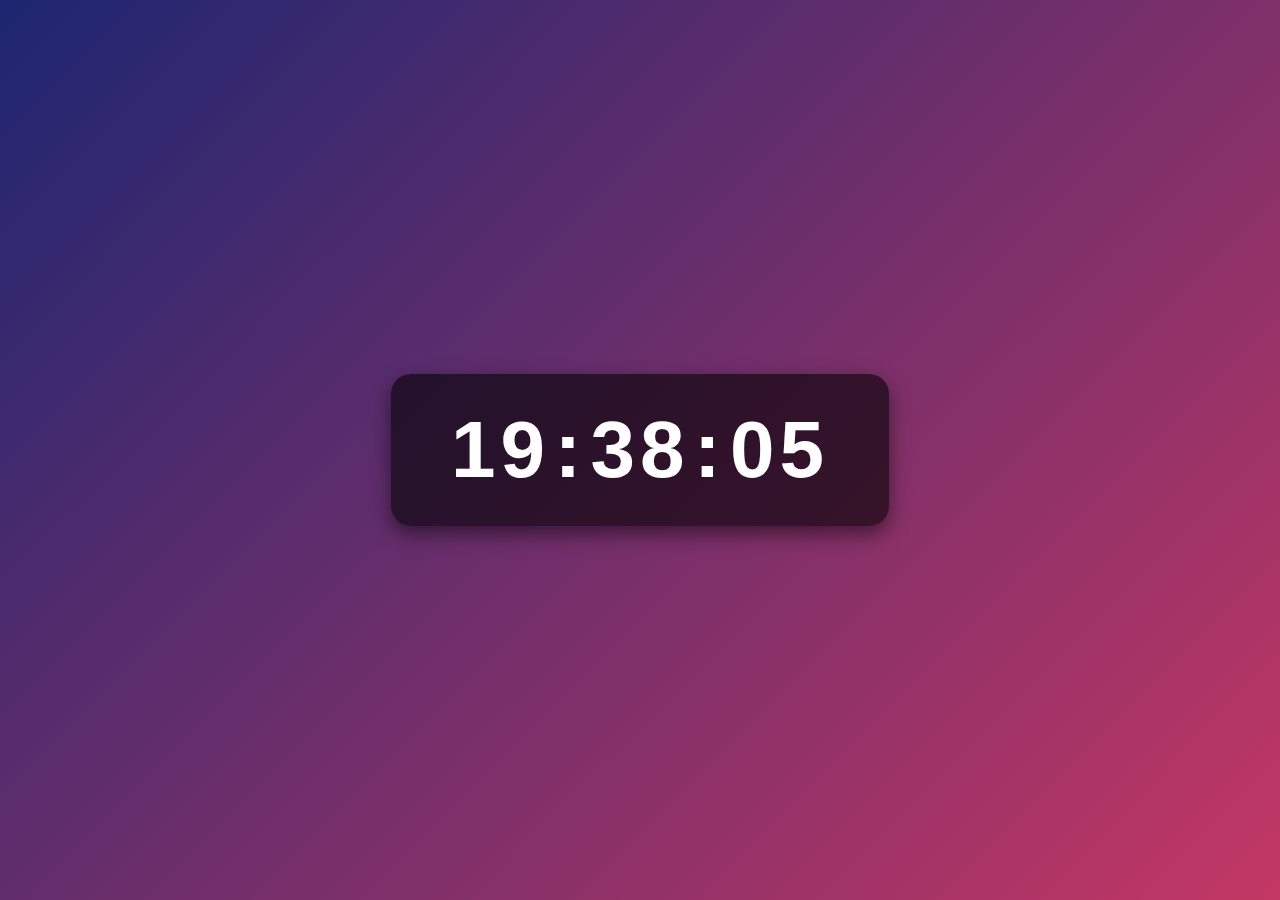
<file: CLOCK/clock.html>
<!DOCTYPE html>
<html lang="en">
<head>
    <meta charset="UTF-8">
    <meta name="viewport" content="width=device-width, initial-scale=1.0">
    <title>CLOCK</title>
</head>
<style>
    body {
    margin: 0;
    height: 100vh;
    display: flex;
    justify-content: center;
    align-items: center;
    background: linear-gradient(135deg, #1d2671, #c33764);
    font-family: "Segoe UI", Tahoma, Geneva, Verdana, sans-serif;
}

.main {
    background: rgba(0, 0, 0, 0.6);
    padding: 30px 60px;
    border-radius: 20px;
    box-shadow: 0 8px 20px rgba(0, 0, 0, 0.5);
}

.main span {
    font-size: 80px;
    font-weight: bold;
    color: #fff;
    letter-spacing: 5px;
}
</style>
<body>
    <div class="main">
        <span id="hour">00</span>
        <span>:</span>
        <span id="min">00</span>
        <span>:</span>
        <span id="sec">00</span>
    </div>

    <script src="clock.js"></script>
</body>
</html>
</file>
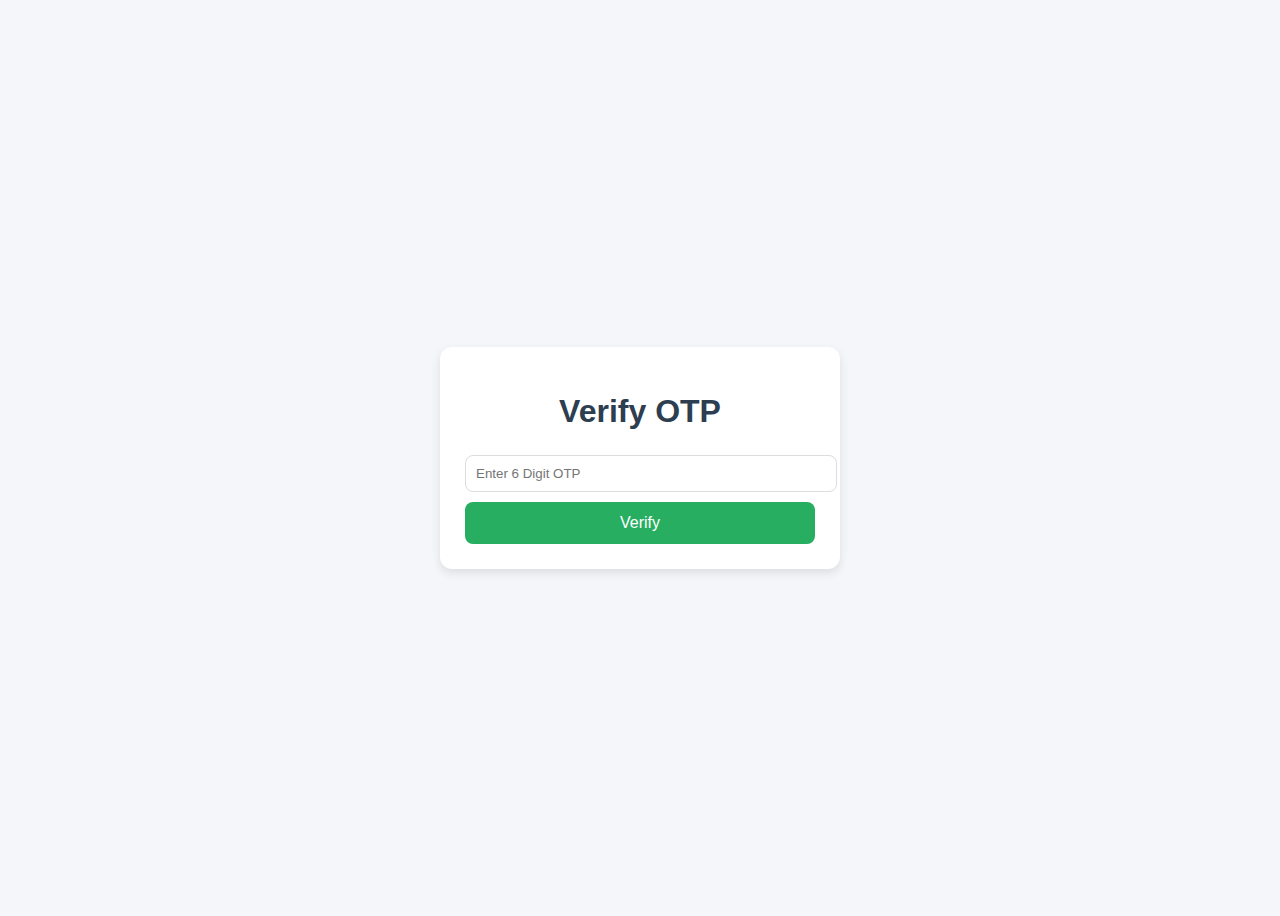
<file: OTP VERIFICATION/otp_page.html>
<!DOCTYPE html>
<html lang="en">
<head>
    <meta charset="UTF-8">
    <meta name="viewport" content="width=device-width, initial-scale=1.0">
    <title>OTP - Verification</title>
    <link rel="stylesheet" href="style.css">
    <script src="script.js"></script>
</head>
<body>

    <div class="container">
        <h1>Verify OTP</h1>
        <form id="otpForm">
            <input type="text" id="otp" placeholder="Enter 6 Digit OTP" pattern="[0-9]{6}" required>
            <button type="submit">Verify</button>
        </form>

    </div>    
    
</body>
</html>
</file>
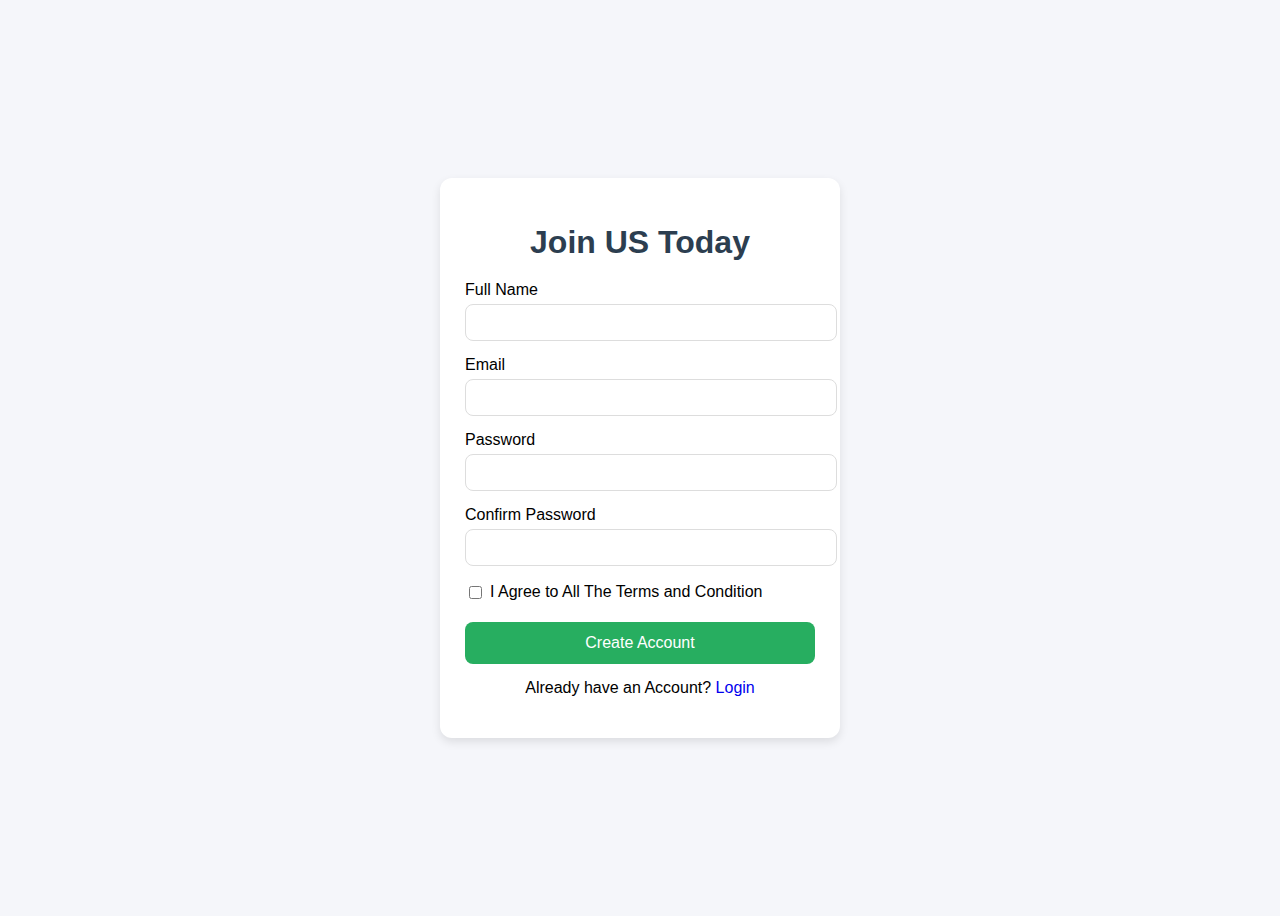
<file: OTP VERIFICATION/signup.html>
<!DOCTYPE html>
<html lang="en">
<head>
    <meta charset="UTF-8">
    <meta name="viewport" content="width=device-width, initial-scale=1.0">
    <title>Sign-Up</title>
    <link rel="stylesheet" href="style.css">
    <script src="script.js"></script>
</head>
<body>
    <div class="container">
        <h1>Join US Today</h1>
        <form id="signupForm">
          <div class="form-group">
            <label for="">Full Name</label>
            <input type="text" id="name" required>
          </div>   

          <div class="form-group">
            <label for="">Email</label>
            <input type="email" id="email" required>            
          </div>

          <div class="form-group">
            <label for="">Password</label>
            <input type="password" id="password" required>
          </div>

          <div class="form-group">
            <label for="">Confirm Password</label>
            <input type="password" id="confirmPassword">
          </div>

          <div class="form-group checkbox-group">
            <input type="checkbox" id="terms" required>
            <label for="terms">I Agree to All The Terms and Condition</label>
          </div>
          <button type="submit">Create Account</button>
        </form>
        <p>Already have an Account? <a href="login.html">Login</a></p>
    </div>

    
</body>
</html>
</file>
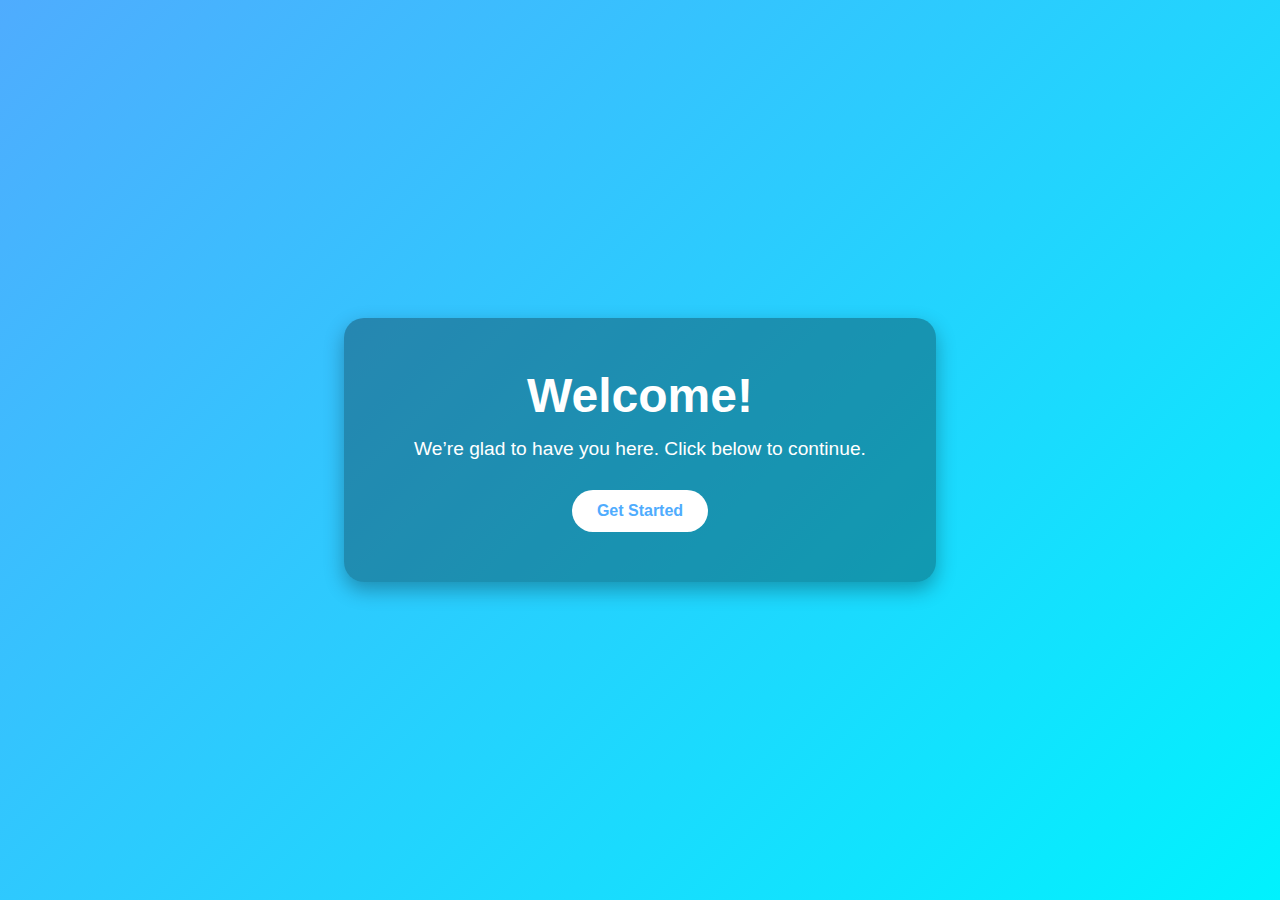
<file: OTP VERIFICATION/welcome.html>
<!DOCTYPE html>
<html lang="en">
<head>
  <meta charset="UTF-8">
  <meta name="viewport" content="width=device-width, initial-scale=1.0">
  <title>Welcome Page</title>
  <style>
    /* Reset default margins/paddings */
    * {
      margin: 0;
      padding: 0;
      box-sizing: border-box;
      font-family: 'Segoe UI', Tahoma, Geneva, Verdana, sans-serif;
    }

    body {
      height: 100vh;
      display: flex;
      align-items: center;
      justify-content: center;
      background: linear-gradient(135deg, #4facfe, #00f2fe);
      color: #fff;
    }

    .welcome-container {
      text-align: center;
      background: rgba(0, 0, 0, 0.3);
      padding: 50px 70px;
      border-radius: 20px;
      box-shadow: 0 8px 20px rgba(0, 0, 0, 0.3);
    }

    .welcome-container h1 {
      font-size: 3rem;
      margin-bottom: 15px;
    }

    .welcome-container p {
      font-size: 1.2rem;
      margin-bottom: 30px;
    }

    .welcome-container a {
      display: inline-block;
      text-decoration: none;
      color: #4facfe;
      background: #fff;
      padding: 12px 25px;
      border-radius: 30px;
      font-weight: bold;
      transition: 0.3s ease-in-out;
    }

    .welcome-container a:hover {
      background: #4facfe;
      color: #fff;
      box-shadow: 0 4px 15px rgba(0,0,0,0.2);
    }
  </style>
</head>
<body>
  <div class="welcome-container">
    <h1>Welcome!</h1>
    <p>We’re glad to have you here. Click below to continue.</p>
    <a href="#">Get Started</a>
  </div>
</body>
</html>
</file>
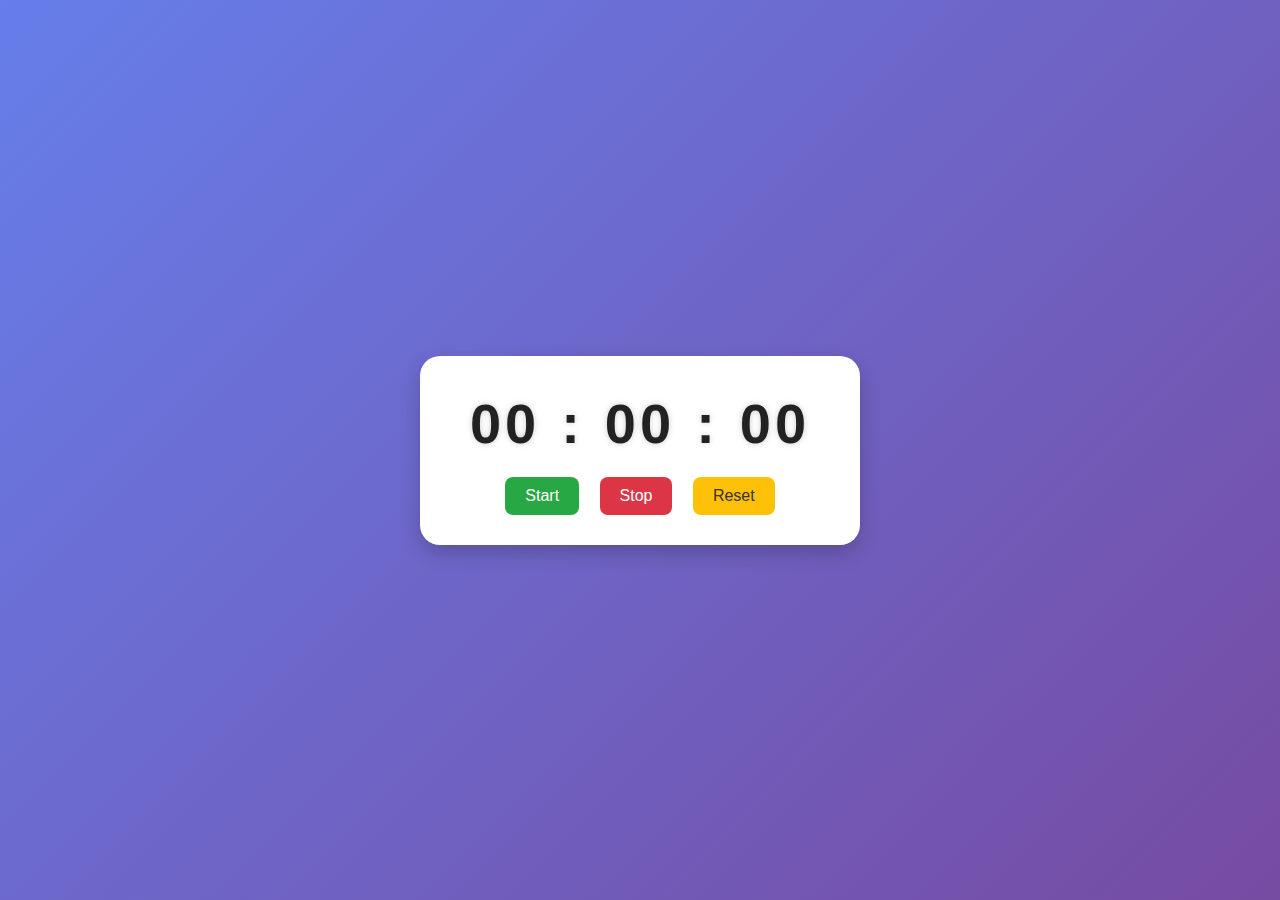
<file: STOPWATCH/stopwatch.html>
<!DOCTYPE html>
<html lang="en">
<head>
    <meta charset="UTF-8">
    <meta name="viewport" content="width=device-width, initial-scale=1.0">
    <title>StopWatch</title>
    <link rel="stylesheet" href="style.css">
</head>
<body>
    
    <div class="main">
        <div class="p1">
            <span id="hour">00</span>
            <span>:</span>
            <span id="min">00</span>
            <span>:</span>
            <span id="sec">00</span>
        </div>
        <div class="p2">
            <button onclick="start()">Start</button>
            <button onclick="stop()">Stop</button>
            <button onclick="reset()">Reset</button>
        </div>

    </div>



    <script src="stopwatch.js"></script>
</body>
</html>
</file>
<file: OTP VERIFICATION/style.css>
body {
  font-family: Arial, sans-serif;
  background: #f5f6fa;
  display: flex;
  justify-content: center;
  align-items: center;
  height: 100vh;
}

.container {
  background: #fff;
  padding: 25px;
  border-radius: 12px;
  box-shadow: 0 4px 10px rgba(0,0,0,0.1);
  width: 350px;
  text-align: center;
}

h1 {
  color: #2c3e50;
  margin-bottom: 20px;
}

.form-group {
  margin-bottom: 15px;
  text-align: left;
}

input {
  width: 100%;
  padding: 10px;
  border: 1px solid #ddd;
  border-radius: 8px;
  margin-top: 5px;
}

button {
  width: 100%;
  padding: 12px;
  background: #27ae60;
  color: white;
  border: none;
  border-radius: 8px;
  font-size: 16px;
  cursor: pointer;
  margin-top: 10px;
}

button:hover {
  background: #219150;
}

p {
  margin-top: 15px;
}

a{
  text-decoration: none;
}

/* New Added Part */
input[type="checkbox"] {
  width: auto;
  margin-right: 8px;
  vertical-align: middle;
  padding: 0;
  border: none;
}

.form-group.checkbox-group {
  display: flex;
  align-items: center;
  margin-bottom: 10px; 
}
</file>
<file: STOPWATCH/style.css>
/* * {
    margin: 0;
    padding: 0;
    box-sizing: border-box;
    font-family: 'Segoe UI', Tahoma, Geneva, Verdana, sans-serif;
}

body {
    background: linear-gradient(135deg, #667eea 0%, #764ba2 100%);
    height: 100vh;
    display: flex;
    align-items: center;
    justify-content: center;
}

.main {
    background: #fff;
    padding: 30px 50px;
    border-radius: 20px;
    box-shadow: 0 8px 20px rgba(0,0,0,0.2);
    text-align: center;
}

.p1 {
    font-size: 48px;
    font-weight: bold;
    letter-spacing: 2px;
    color: #333;
    margin-bottom: 20px;
}

.p2 button {
    padding: 10px 20px;
    margin: 0 8px;
    border: none;
    border-radius: 8px;
    font-size: 16px;
    cursor: pointer;
    transition: 0.3s;
}

.p2 button:nth-child(1) {
    background: #28a745;
    color: #fff;
}

.p2 button:nth-child(2) {
    background: #dc3545;
    color: #fff;
}

.p2 button:nth-child(3) {
    background: #ffc107;
    color: #333;
}

.p2 button:hover {
    transform: scale(1.05);
    opacity: 0.9;
} */




@import url('https://fonts.googleapis.com/css2?family=Orbitron:wght@500;700&display=swap');

* {
    margin: 0;
    padding: 0;
    box-sizing: border-box;
    font-family: 'Segoe UI', Tahoma, Geneva, Verdana, sans-serif;
}

body {
    background: linear-gradient(135deg, #667eea 0%, #764ba2 100%);
    height: 100vh;
    display: flex;
    align-items: center;
    justify-content: center;
}

.main {
    background: #fff;
    padding: 30px 50px;
    border-radius: 20px;
    box-shadow: 0 8px 20px rgba(0,0,0,0.2);
    text-align: center;
}

.p1 {
    font-family: 'Orbitron', monospace;
    font-size: 56px;
    font-weight: 700;
    letter-spacing: 4px;
    color: #222;
    margin-bottom: 20px;
    text-shadow: 0 0 6px rgba(0,0,0,0.2);
}

.p2 button {
    padding: 10px 20px;
    margin: 0 8px;
    border: none;
    border-radius: 8px;
    font-size: 16px;
    cursor: pointer;
    transition: 0.3s;
}

.p2 button:nth-child(1) {
    background: #28a745;
    color: #fff;
}

.p2 button:nth-child(2) {
    background: #dc3545;
    color: #fff;
}

.p2 button:nth-child(3) {
    background: #ffc107;
    color: #333;
}

.p2 button:hover {
    transform: scale(1.05);
    opacity: 0.9;
}
</file>
